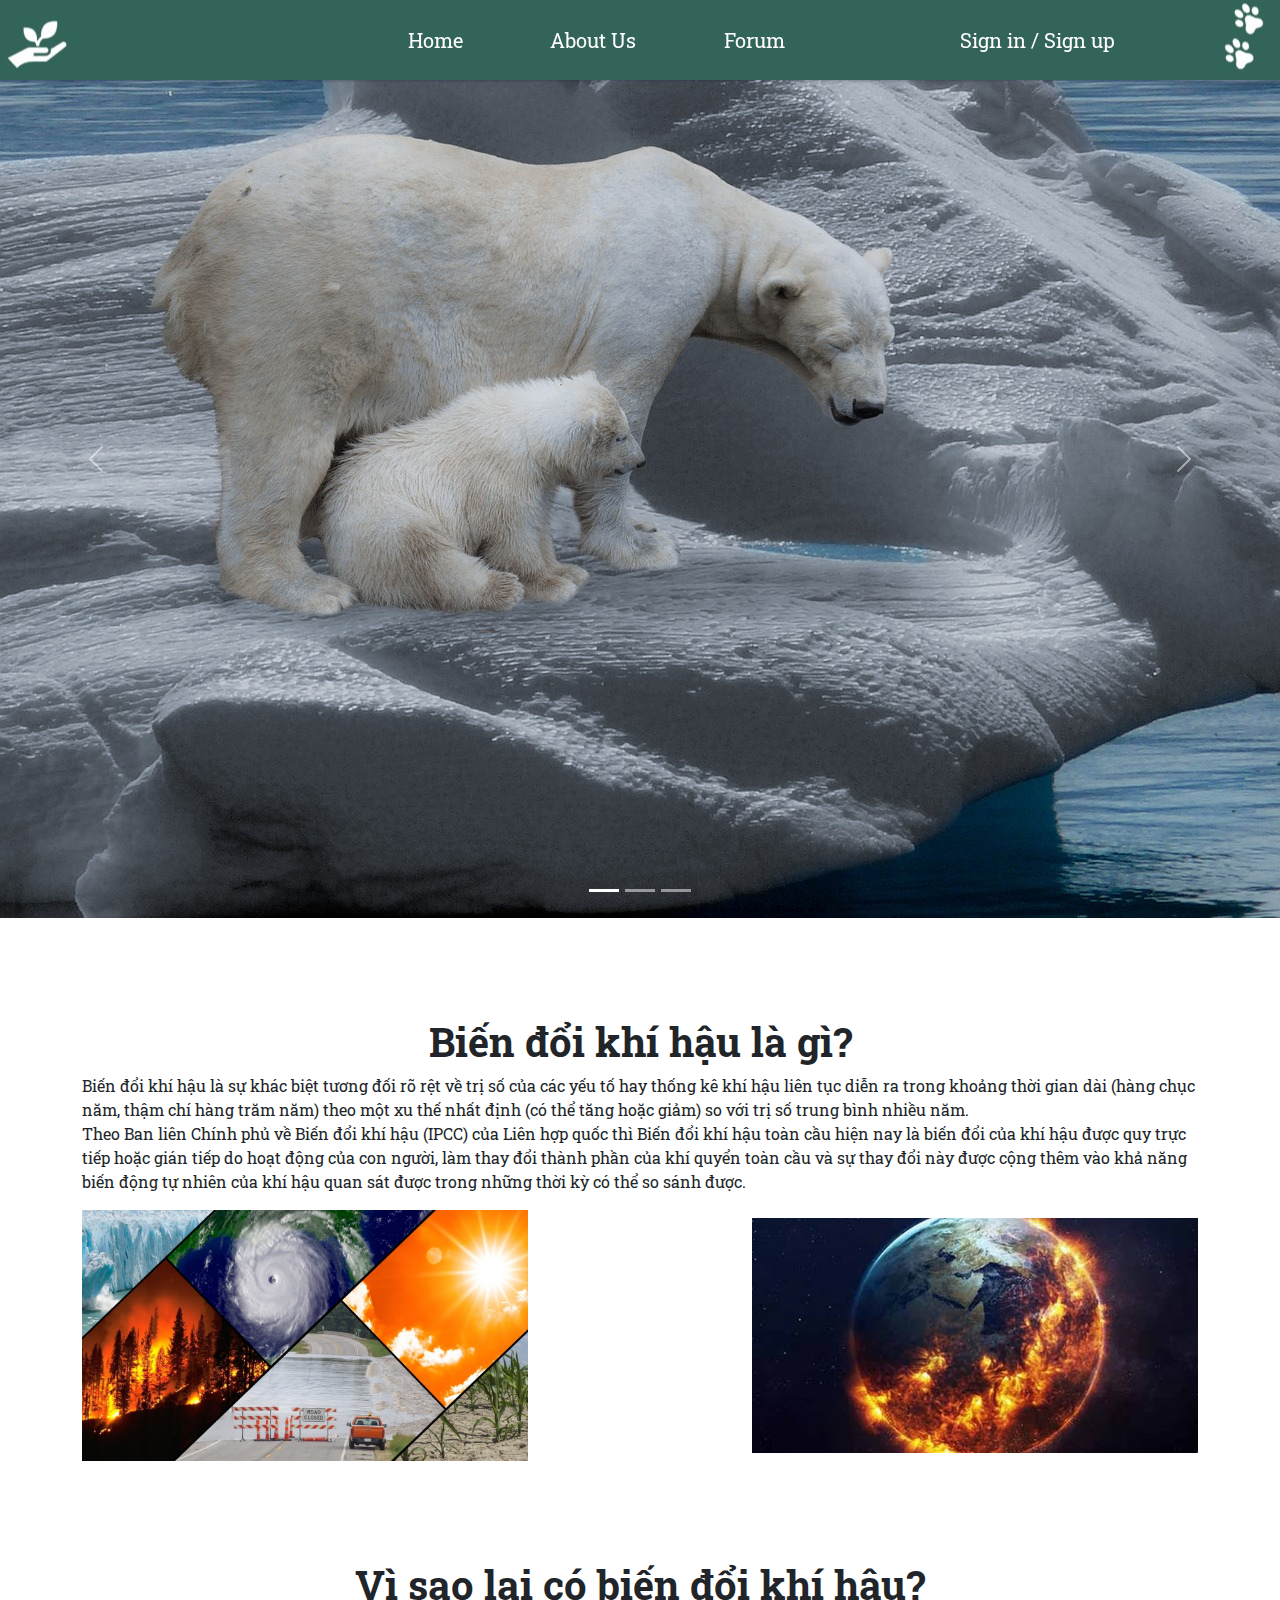
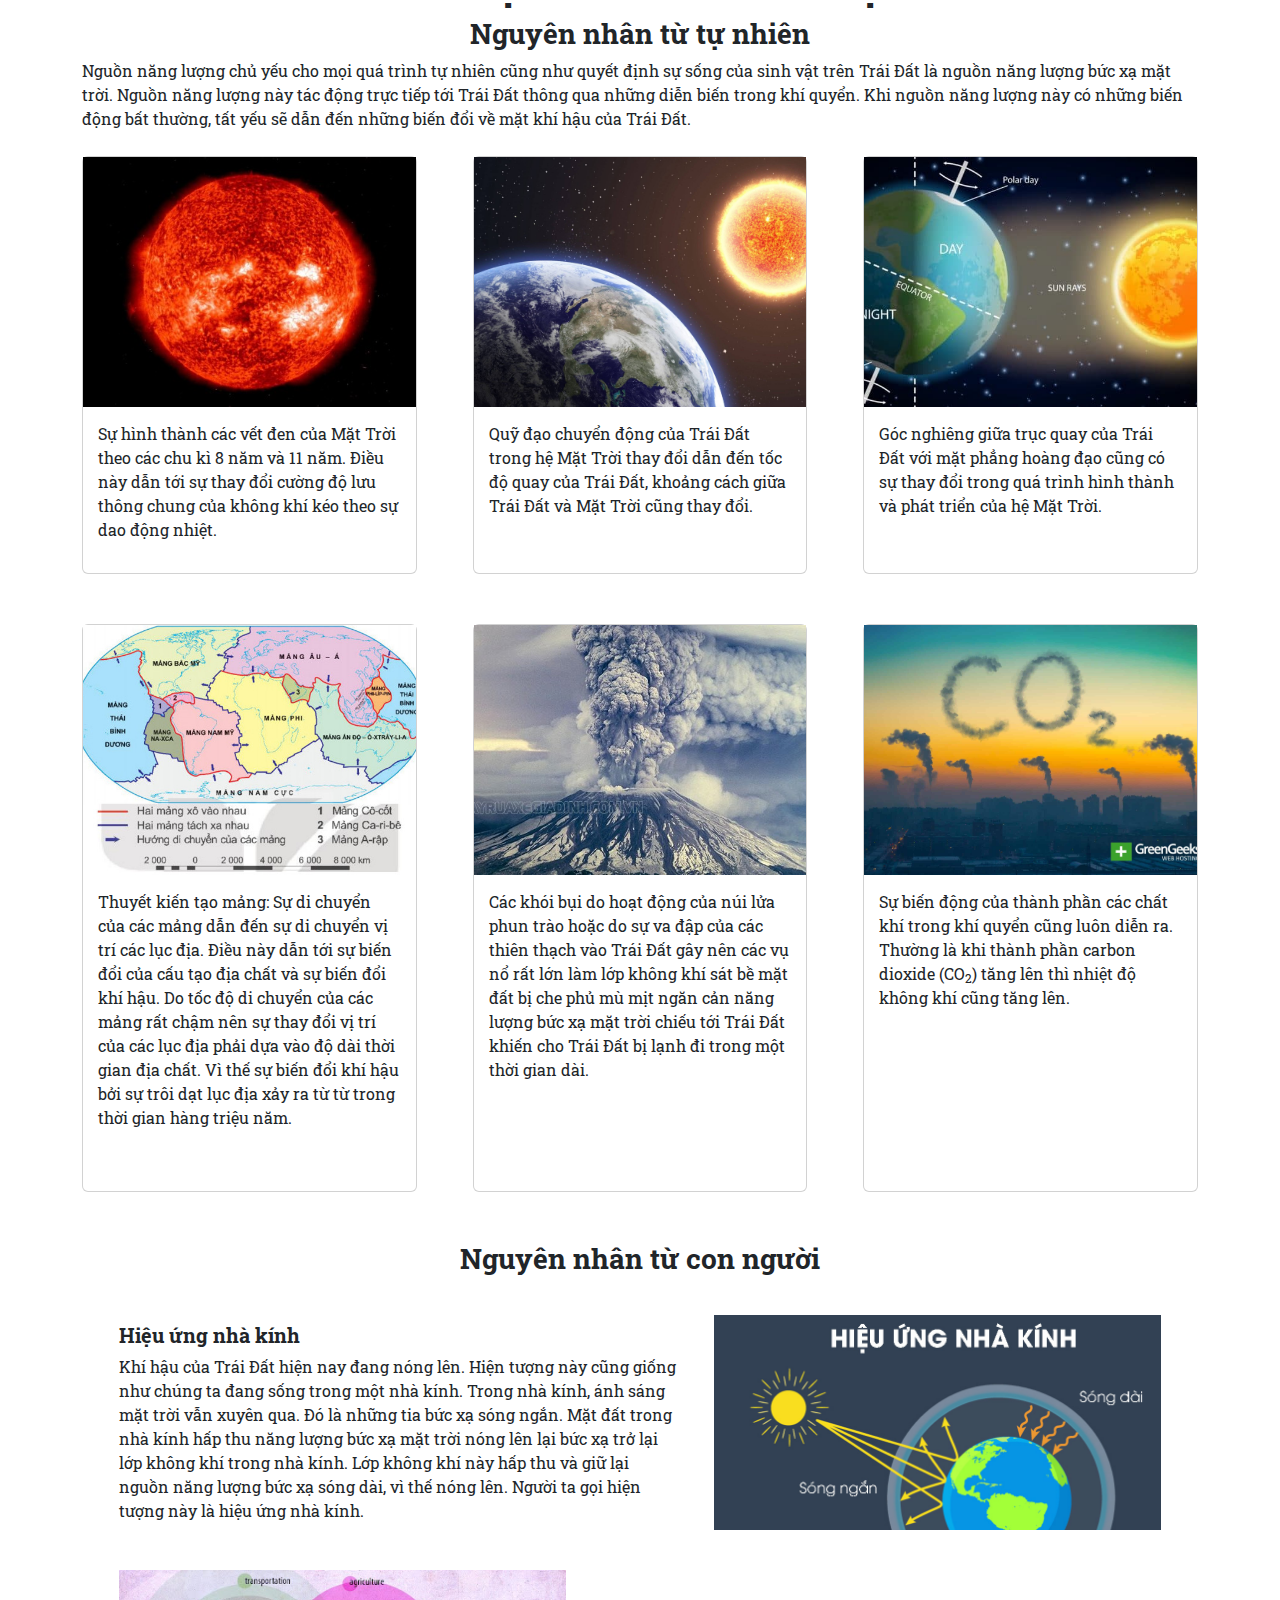
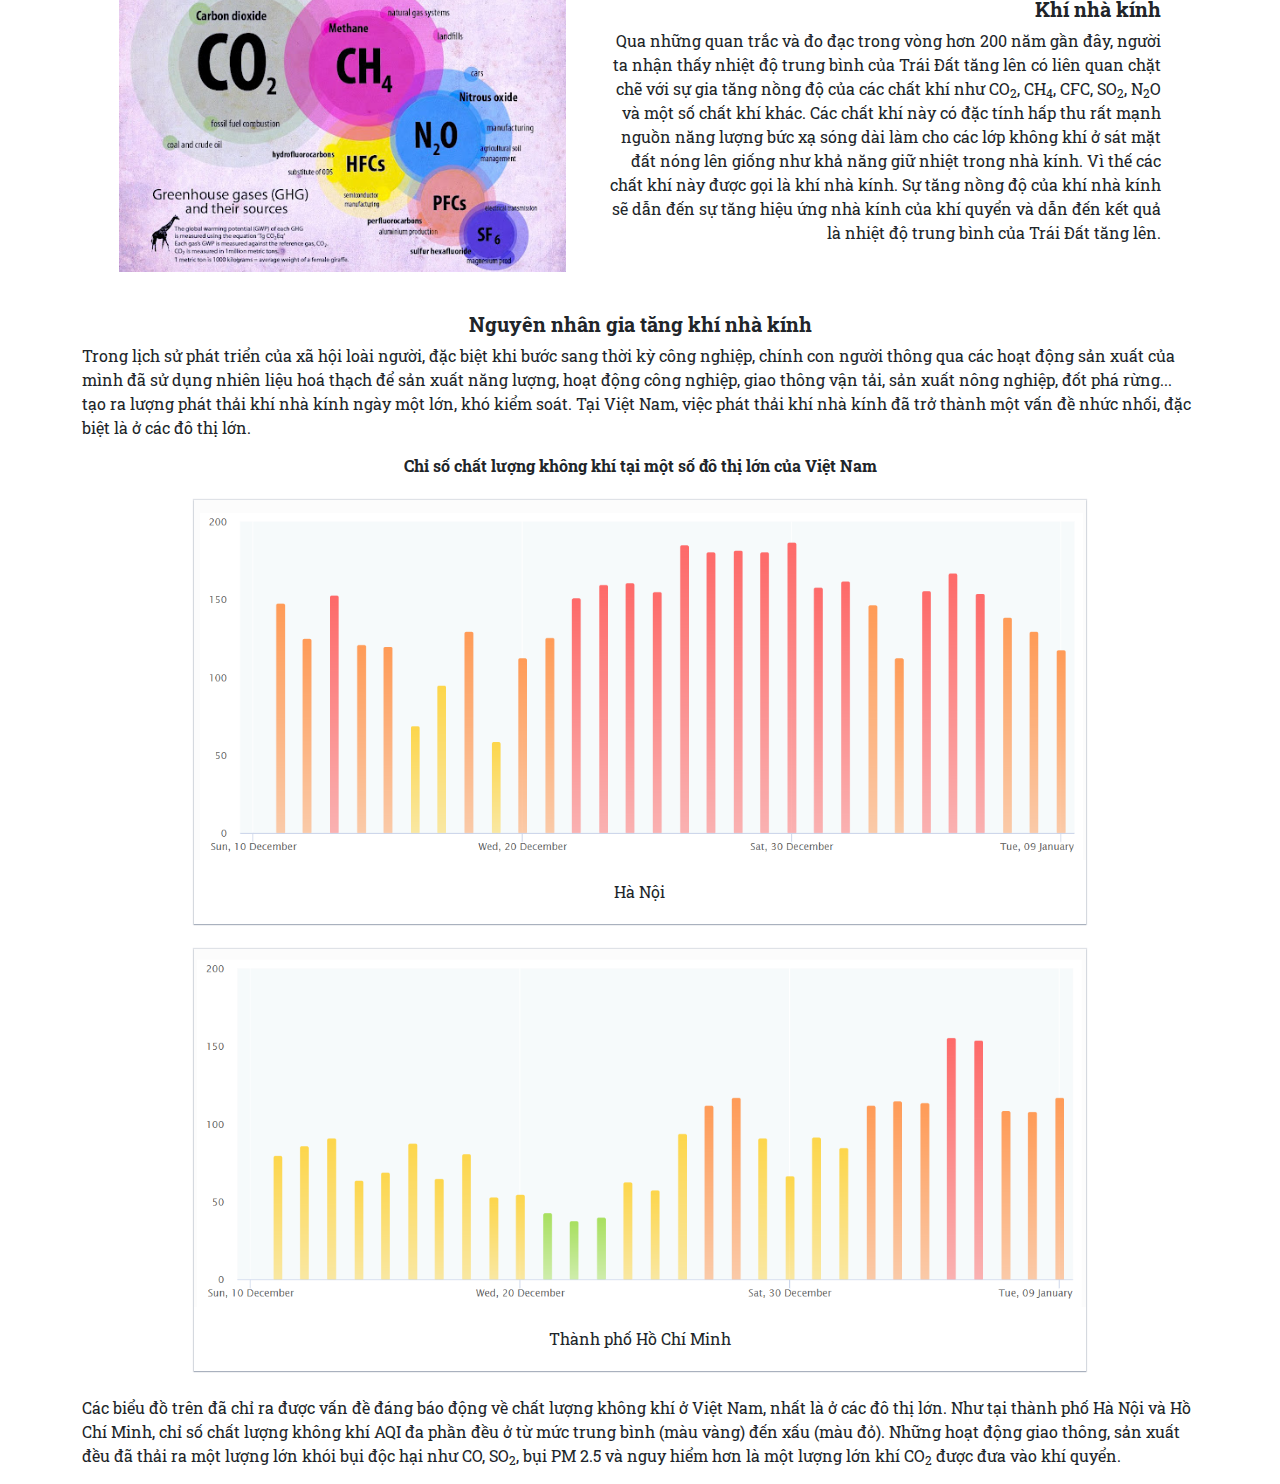
<file: index.html>
<!DOCTYPE html>
<html lang="en">

<head>
    <meta charset="UTF-8">
    <meta http-equiv="X-UA-Compatible" content="IE=edge">
    <meta name="viewport" content="width=device-width, initial-scale=1.0">
    <title>Học sinh THCS với biến đổi khí hậu</title>
    <!-- Icon -->
    <link rel="shortcut icon" href="../assets/image/logo.png" type="image/x-icon">
    <!-- Font -->
    <link rel="preconnect" href="https://fonts.googleapis.com">
    <link rel="preconnect" href="https://fonts.gstatic.com" crossorigin>
    <link href="https://fonts.googleapis.com/css2?family=Roboto+Slab&display=swap" rel="stylesheet">
    <!-- Style -->
    <link rel="stylesheet" href="/css/allstyle.css">
    <link rel="stylesheet" href="/css/nav.css">
    <link rel="stylesheet" href="/css/index.css">
    <!-- Font Awesome 6.3.1 -->
    <link rel="stylesheet" href="https://cdnjs.cloudflare.com/ajax/libs/font-awesome/6.5.1/css/all.min.css"
        integrity="sha512-DTOQO9RWCH3ppGqcWaEA1BIZOC6xxalwEsw9c2QQeAIftl+Vegovlnee1c9QX4TctnWMn13TZye+giMm8e2LwA=="
        crossorigin="anonymous" referrerpolicy="no-referrer" />
    <!-- Bootstrap 5.3.2 -->
    <link href="https://cdn.jsdelivr.net/npm/bootstrap@5.3.2/dist/css/bootstrap.min.css" rel="stylesheet">
    <script src="https://cdn.jsdelivr.net/npm/bootstrap@5.3.2/dist/js/bootstrap.bundle.min.js"></script>
</head>

<body>
    <div class="page-wrapper">
        <!-- Start header -->
        <header class="header">

        </header>
        <!-- End header -->
        <!-- Start Carousel -->
        <div id="demo" class="carousel slide" data-bs-ride="carousel">

            <!-- Indicators/dots -->
            <div class="carousel-indicators">
                <button type="button" data-bs-target="#demo" data-bs-slide-to="0" class="active"></button>
                <button type="button" data-bs-target="#demo" data-bs-slide-to="1"></button>
                <button type="button" data-bs-target="#demo" data-bs-slide-to="2"></button>
            </div>

            <!-- The slideshow/carousel -->
            <div class="carousel-inner">
                <div class="carousel-item active">
                    <img src="../assets/image/slide1.jpg" alt="" class="d-block w-100">
                    <div class="carousel-caption">

                    </div>
                </div>
            </div>

            <!-- Left and right controls/icons -->
            <button class="carousel-control-prev" type="button" data-bs-target="#demo" data-bs-slide="prev">
                <span class="carousel-control-prev-icon"></span>
            </button>
            <button class="carousel-control-next" type="button" data-bs-target="#demo" data-bs-slide="next">
                <span class="carousel-control-next-icon"></span>
            </button>
        </div>
        <!-- End Carousel -->
        <!-- Start content -->
        <main class="container">
            <div class="break-div"></div>
            <!-- Start "BĐKH là gì?" -->
            <div class="definition-container">
                <h1 class="heading text-align-center">Biến đổi khí hậu là gì?</h1>
                <p> Biến đổi khí hậu là sự khác biệt tương đối rõ rệt về trị số của các yếu tố hay thống kê khí hậu liên
                    tục diễn ra trong khoảng thời gian dài (hàng chục năm, thậm chí hàng trăm năm) theo một xu thế nhất
                    định (có thể tăng hoặc giảm) so với trị số trung bình nhiều năm.
                    <br>
                    Theo Ban liên Chính phủ về Biến đổi khí hậu (IPCC) của Liên hợp quốc thì Biến đổi khí hậu toàn cầu
                    hiện nay là biến đổi của khí hậu được quy trực tiếp hoặc gián tiếp do hoạt động của con người, làm
                    thay đổi thành phần của khí quyển toàn cầu và sự thay đổi này được cộng thêm vào khả năng biến động
                    tự nhiên của khí hậu quan sát được trong những thời kỳ có thể so sánh được.
                </p>
                <div class="img-container display-flex justify-content-between align-items-center">
                    <img src="/assets/image/definition1.jpg" alt="">
                    <img src="/assets/image/definition2.jpg" alt="">
                </div>
            </div>
            <!-- End "BĐKH là gì?" -->
            <div class="break-div"></div>
            <!-- Start "Nguyên nhân dẫn đến BĐKH" -->
            <div class="reason-container">
                <h1 class="heading text-align-center">Vì sao lại có biến đổi khí hậu?</h1>
                <div class="natural">
                    <h3 class="heading text-align-center">Nguyên nhân từ tự nhiên</h3>
                    <div class="paragraph">
                        Nguồn năng lượng chủ yếu cho mọi quá trình tự nhiên cũng như quyết định sự sống của sinh vật
                        trên
                        Trái Đất là nguồn năng lượng bức xạ mặt trời. Nguồn năng lượng này tác động trực tiếp tới Trái
                        Đất
                        thông qua những diễn biến trong khí quyển. Khi nguồn năng lượng này có những biến động bất
                        thường,
                        tất yếu sẽ dẫn đến những biến đổi về mặt khí hậu của Trái Đất.
                    </div>
                    <div class="card-container">
                        <div class="solar-reason display-flex justify-content-between align-items-center">
                            <div class="card">
                                <div class="img" style="background-image: url(/assets/image/reason7.jpg);"></div>
                                <p>
                                    Sự hình thành các vết đen của Mặt Trời theo các chu kì 8 năm và 11 năm. Điều này dẫn
                                    tới sự thay đổi cường độ lưu thông chung của không khí kéo theo sự dao động nhiệt.
                                </p>
                            </div>
                            <div class="card">
                                <div class="img" style="background-image: url(/assets/image/reason6.jpg);"></div>
                                <p>
                                    Quỹ đạo chuyển động của Trái Đất trong hệ Mặt Trời thay đổi dẫn đến tốc độ quay của
                                    Trái Đất, khoảng cách giữa Trái Đất và Mặt Trời cũng thay đổi.
                                </p>
                            </div>
                            <div class="card">
                                <div class="img" style="background-image: url(/assets/image/reason8.jpg);"></div>
                                <p>
                                    Góc nghiêng giữa trục quay của Trái Đất với mặt phẳng hoàng đạo cũng có sự thay đổi
                                    trong quá trình hình thành và phát triển của hệ Mặt Trời.
                                </p>
                            </div>
                        </div>
                        <div class="earth-reason display-flex justify-content-between align-items-center">
                            <div class="card">
                                <div class="img" style="background-image: url(/assets/image/reason9.jpg);"></div>
                                <p>
                                    Thuyết kiến tạo mảng: Sự di chuyển của các mảng dẫn đến sự di chuyển vị trí các lục
                                    địa. Điều này dẫn tới sự biến đổi của cấu tạo địa chất và sự biến đổi khí hậu. Do
                                    tốc độ di chuyển của các mảng rất chậm nên sự thay đổi vị trí của các lục địa phải
                                    dựa vào độ dài thời gian địa chất. Vì thế sự biến đổi khí hậu bởi sự trôi dạt lục
                                    địa xảy
                                    ra từ từ trong thời gian hàng triệu năm.
                                </p>
                            </div>
                            <div class="card">
                                <div class="img" style="background-image: url(/assets/image/reason10.jpg);"></div>
                                <p>
                                    Các khói bụi do hoạt động của núi lửa phun trào hoặc do sự va đập của các thiên
                                    thạch vào Trái Đất gây nên các vụ nổ rất lớn làm lớp không khí sát bề mặt đất bị che
                                    phủ mù mịt ngăn cản năng lượng bức xạ mặt trời chiếu tới Trái Đất khiến cho Trái Đất
                                    bị lạnh đi trong một thời gian dài.
                                </p>
                            </div>
                            <div class="card">
                                <div class="img" style="background-image: url(/assets/image/reason11.jpg);"></div>
                                <p>
                                    Sự biến động của thành phần các chất khí trong khí quyển cũng luôn diễn ra. Thường
                                    là khi thành phần carbon dioxide (CO<sub>2</sub>) tăng lên thì nhiệt độ không khí
                                    cũng tăng
                                    lên.
                                </p>
                            </div>
                        </div>
                    </div>
                </div>
                <div class="human">
                    <h3 class="heading text-align-center">Nguyên nhân từ con người</h3>
                    <div class="content content1 display-flex justify-content-evenly align-items-center">
                        <div class="paragraph">
                            <h5 class="heading">Hiệu ứng nhà kính</h5>
                            Khí hậu của Trái Đất hiện nay đang nóng lên. Hiện tượng này cũng giống như chúng ta đang
                            sống
                            trong một nhà kính. Trong nhà kính, ánh sáng mặt trời vẫn xuyên qua. Đó là những tia bức xạ
                            sóng
                            ngắn. Mặt đất trong nhà kính hấp thu năng lượng bức xạ mặt trời nóng lên lại bức xạ trở lại
                            lớp
                            không khí trong nhà kính. Lớp không khí này hấp thu và giữ lại nguồn năng lượng bức xạ sóng
                            dài,
                            vì thế nóng lên. Người ta gọi hiện tượng này là hiệu ứng nhà kính.
                        </div>
                        <img src="/assets/image/reason12.jpg" alt="">
                    </div>
                    <div class="content content1 display-flex justify-content-evenly align-items-center">
                        <img src="/assets/image/reason13.jpg" alt="">
                        <div class="paragraph text-align-right">
                            <h5 class="heading">Khí nhà kính</h5>
                            Qua những quan trắc và đo đạc trong vòng hơn 200 năm gần đây, người ta nhận thấy nhiệt độ
                            trung bình của Trái Đất tăng lên có liên quan chặt chẽ với sự gia tăng nồng độ của các chất
                            khí như CO<sub>2</sub>, CH<sub>4</sub>, CFC, SO<sub>2</sub>, N<sub>2</sub>O và một số chất
                            khí khác. Các chất khí này có đặc
                            tính hấp thu rất mạnh nguồn năng lượng bức xạ sóng dài làm cho các lớp không khí ở sát mặt
                            đất nóng lên giống như khả năng giữ nhiệt trong nhà kính. Vì thế các chất khí này được gọi
                            là khí nhà kính. Sự tăng nồng độ của khí nhà kính sẽ dẫn đến sự tăng hiệu ứng nhà kính của
                            khí quyển và dẫn
                            đến kết quả là nhiệt độ trung bình của Trái Đất tăng lên.
                        </div>
                    </div>
                    <h5 class="heading text-align-center">Nguyên nhân gia tăng khí nhà kính</h5>
                    <div class="content">
                        <p class="paragraph">
                            Trong lịch sử phát triển của xã hội loài người, đặc biệt khi bước sang thời kỳ công nghiệp,
                            chính con người thông qua các hoạt động sản xuất của mình đã sử dụng nhiên liệu hoá thạch để
                            sản xuất năng lượng, hoạt động công nghiệp, giao thông vận tải, sản xuất nông nghiệp, đốt
                            phá rừng... tạo ra lượng phát thải khí nhà kính ngày một lớn, khó kiểm soát. Tại Việt Nam,
                            việc phát thải khí nhà kính đã trở thành một vấn đề nhức nhối, đặc biệt là ở các đô thị lớn.
                        </p>
                        <h6 class="heading text-align-center">Chỉ số chất lượng không khí tại một số đô thị lớn của Việt
                            Nam</h6>
                        <div class="img-container">
                            <div class="ha-noi element">
                                <img src="/assets/image/chart1.png" alt="">
                                <p>Hà Nội</p>
                            </div>
                            <div class="ho-chi-minh element">
                                <img src="/assets/image/chart2.png" alt="">
                                <p>Thành phố Hồ Chí Minh</p>
                            </div>
                        </div>
                        <div class="comment">
                            <p>Các biểu đồ trên đã chỉ ra được vấn đề đáng báo động về chất lượng không khí ở Việt Nam,
                                nhất là ở các đô thị lớn. Như tại thành phố Hà Nội và Hồ Chí Minh, chỉ số chất lượng
                                không khí AQI đa phần đều ở từ mức trung bình (màu vàng) đến xấu (màu đỏ). Những hoạt động giao thông, sản xuất đều đã thải ra một lượng lớn khói bụi độc hại như CO, SO<sub>2</sub>, bụi PM 2.5 và nguy hiểm hơn là một lượng lớn khí CO<sub>2</sub> được đưa vào khí quyển.</p>
                        </div>
                    </div>
                </div>
            </div>
            <!-- End "Nguyên nhân dẫn đến BĐKH" -->
        </main>
        <!-- Start Footer -->
        <footer>

        </footer>
        <!-- End Footer -->
    </div>
    <!-- Script -->
    <script src="../js/insertNav.js"></script>
</body>

</html>
</file>
<file: css/allstyle.css>
/* General */
* {
    margin: 0;
    padding: 0;
    box-sizing: border-box;
    font-family: 'Roboto Slab', serif;
}

main {
    margin-top: 80px;
}

/* Element Class */
.container {
    width: 1140px;
    margin: 0 auto;
}

.break-div {
    width: 100%;
    height: 100px;
}

/* Style Class */
/* Heading Style */
.heading {
    font-weight: bolder;
}

/* Text align */
.text-align-center {
    text-align: center;
}

.text-align-right{
    text-align: right;
}

.text-align-left{
    text-align: left;
}

/* Flex Box */
.display-flex {
    display: flex;
}

.justify-content-between {
    justify-content: space-between;
}

.justify-content-evenly {
    justify-content: space-evenly;
}

.justify-content-center {
    justify-content: center;
}

.align-items-center {
    align-items: center;
}

/* Display class */
.display-block {
    display: block;
}

.display-inline-block {
    display: inline-block;
}

.display-inline {
    display: inline;
}

/* Position */
.position-fixed {
    position: fixed;
    width: 100%;
    top: 0;
}

/* Default text style */
.default-text {
    color: black;
    text-decoration: none;
}

/* Animation */
@keyframes fly-in {
    from {
        position: relative;
        top: 5px;
        opacity: 0;
    }

    to {
        position: relative;
        top: 0px;
        opacity: 1;
    }
}

/*  */
</file>
<file: css/nav.css>
/* Navigation style */
.header {
    color: white;
    background-image: url(../assets/image/background.jpg);
    background-size: cover;
    background-position: center;
    font-size: 20px;
    padding: 0;
    top: 0;
    z-index: 99;
    box-shadow: rgba(50, 50, 93, 0.25) 0px 2px 5px -1px, rgba(0, 0, 0, 0.3) 0px 1px 3px -1px;
}
.nav{
    padding: 25px 0;
}
.logo {
    width: 25%;
}

.menu {
    text-transform: capitalize;
    width: 50%;
    margin: 0;
    padding: 0;
}

.menu a, .account-menu a{
    color: white;
}

.account-menu {
    width: 25%;
}
</file>
<file: css/index.css>
/* Index style */
.definition-container .img-container img {
    width: 40%;
    height: 100%;
}

.natural .paragraph {
    margin: 0 0 25px 0;
}

.natural .earth-reason {
    margin: 50px 0;
}

.natural .card-container .card {
    width: 30%;
}

.natural .card-container .card .img {
    min-height: 250px;
    background-size: cover;
    background-position: center;
}

.natural .card-container .card p {
    min-height: 150px;
    padding: 15px !important;
}

.natural .card-container .earth-reason .card p {
    min-height: 300px;
}

.human .content1 {
    margin: 40px 0;
}

.human .content1 img {
    width: 40%;
}

.human .content1 .paragraph {
    width: 50%;
}

.human .img-container {
    width: 100%;
}

.human .img-container .element {
    width: 80%;
    margin: 25px auto;
    box-shadow: rgba(9, 30, 66, 0.25) 0px 1px 1px, rgba(9, 30, 66, 0.13) 0px 0px 1px 1px;
}

.human .img-container .element img {
    width: 100%;
}

.human .img-container .element p {
    text-align: center;
    padding: 20px 0;
}
</file>
